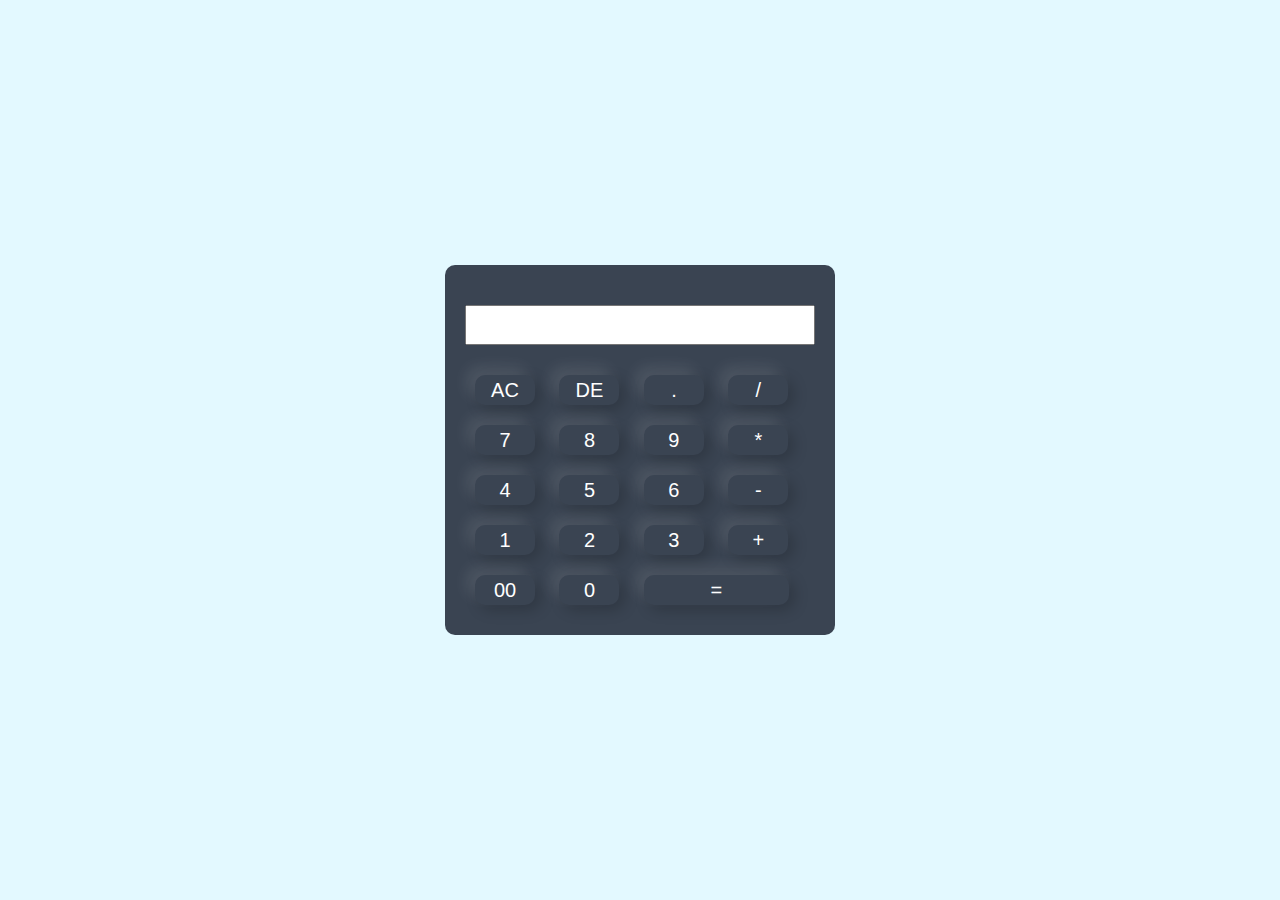
<file: index.html>
<!DOCTYPE html>
<html lang="en">
<head>
    <meta charset="UTF-8">
    <meta http-equiv="X-UA-Compatible" content="IE=edge">
    <meta name="viewport" content="width=device-width, initial-scale=1.0">
    <title>Calculator</title>
    <!-- <link rel="stylesheet" herf="Calculator.css"> -->
    <link rel="stylesheet" type="text/css" href="style.css" />
</head>
<body>
    <div class="container">
        <div class="calculator">
            <form>
                <div class="display">
                  <input type="text" name="display">  
                </div>
                <div class="buttonContainer">
                    <input class="buttton" type="button" value="AC" onclick="display.value = '' ">
                    <!-- <input data-all-clear class="span-two" type="span-two" value="AC" onclick="display .value +='' "> -->

                    <!-- <button data-all-clear class=”span-two”>AC</button> -->
                    
                    <input class="buttton" type="button" value="DE"onclick="display .value = display .value toString().slice(0,-1) " >
                    <!-- <button data-all-clear class=”span-two”>AC</button> -->
                    <input class="buttton" type="button" value="." onclick="display .value +='.' ">
                    <input class="buttton" type="button" value="/" onclick="display .value +='/' ">
                </div>
                <div class="buttonContainer">
                    <input class="buttton" type="button" value="7" onclick="display.value +='7' ">
                    <input class="buttton" type="button" value="8" onclick="display.value +='8' ">
                    <input class="buttton" type="button" value="9" onclick="display .value +='9' ">
                    <input class="buttton" type="button" value="*"onclick="display .value +='*' ">
                </div>
                <div class="buttonContainer">
                    <input class="buttton" type="button" value="4"onclick="display .value +='4' ">
                    <input class="buttton" type="button" value="5"onclick="display .value +='5' ">
                    <input class="buttton" type="button" value="6"onclick="display .value +='6' ">
                    <input class="buttton" type="button" value="-"onclick="display .value +='-' ">
                </div>
                <div class="buttonContainer">
                    <input class="buttton" type="button" value="1"onclick="display .value +='1' ">
                    <input class="buttton" type="button" value="2" onclick="display .value +='2' ">
                    <input class="buttton" type="button" value="3" onclick="display .value +='3' ">
                    <input class="buttton" type="button" value="+" onclick="display .value +='+' ">
                </div>
                <div class="buttonContainer">
                    <input class="buttton" type="button" value="00" onclick="display .value +='00' ">
                    <input class="buttton" type="button" value="0" onclick="display .value +='0' ">
                    <input class="buttton" id="equal" type="button" value="=" onclick="display .value = eval(display .value)">
                    <!-- <input type  value="=" onclick="display .value ='='" onclick="display .value = eval(display.value)" class="equal"> -->
                    
                </div>
            </form>

        </div>
    </div>
    
</body>
</html>
</file>
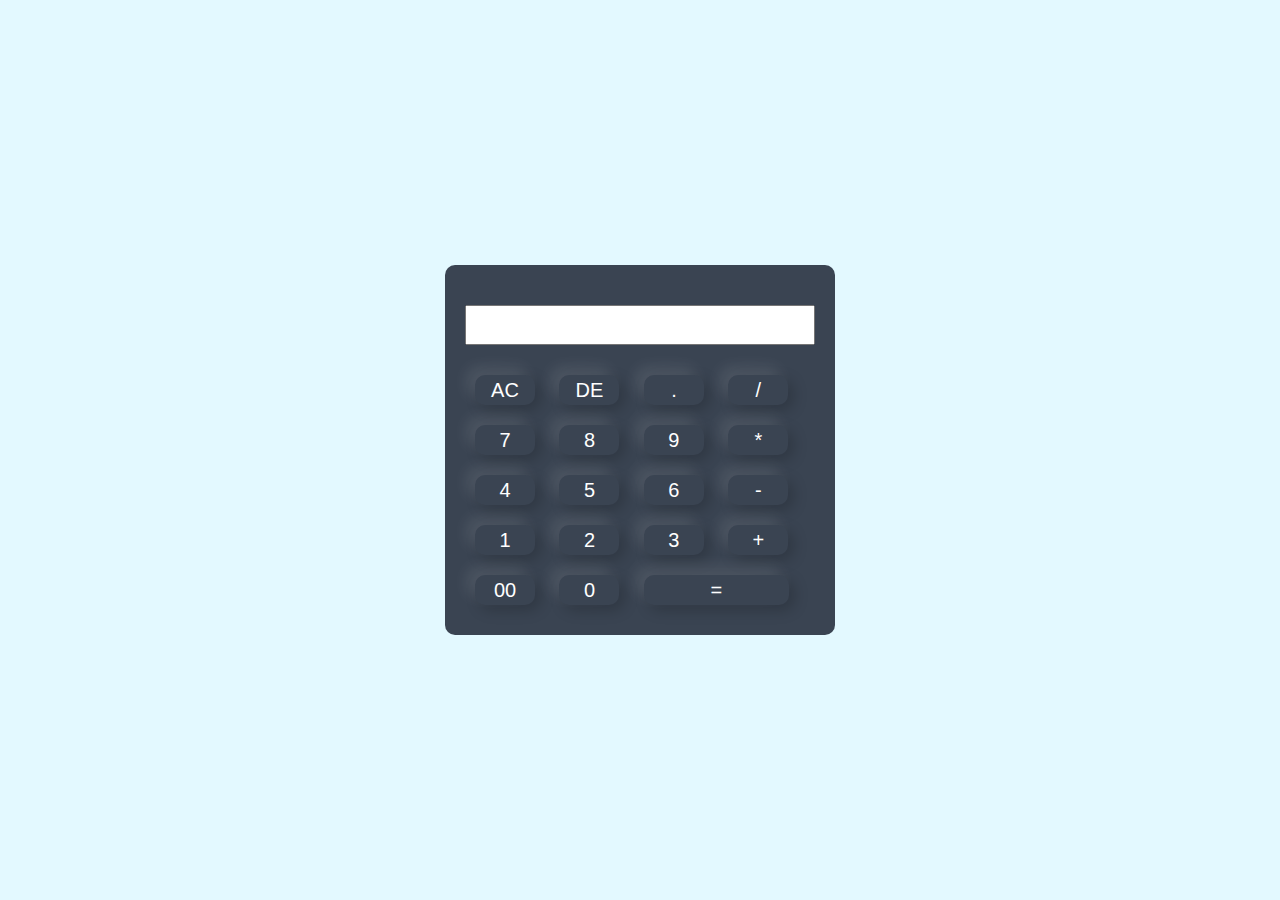
<file: calculator.html>
<!DOCTYPE html>
<html lang="en">
<head>
    <meta charset="UTF-8">
    <meta http-equiv="X-UA-Compatible" content="IE=edge">
    <meta name="viewport" content="width=device-width, initial-scale=1.0">
    <title>Calculator</title>
    <!-- <link rel="stylesheet" herf="Calculator.css"> -->
    <link rel="stylesheet" type="text/css" href="calculator.css" />
</head>
<body>
    <div class="container">
        <div class="calculator">
            <form>
                <div class="display">
                  <input type="text" name="display">  
                </div>
                <div class="buttonContainer">
                    <input class="buttton" type="button" value="AC" onclick="display.value = '' ">
                    <!-- <input data-all-clear class="span-two" type="span-two" value="AC" onclick="display .value +='' "> -->

                    <!-- <button data-all-clear class=”span-two”>AC</button> -->
                    
                    <input class="buttton" type="button" value="DE"onclick="display .value = display .value toString().slice(0,-1) " >
                    <!-- <button data-all-clear class=”span-two”>AC</button> -->
                    <input class="buttton" type="button" value="." onclick="display .value +='.' ">
                    <input class="buttton" type="button" value="/" onclick="display .value +='/' ">
                </div>
                <div class="buttonContainer">
                    <input class="buttton" type="button" value="7" onclick="display.value +='7' ">
                    <input class="buttton" type="button" value="8" onclick="display.value +='8' ">
                    <input class="buttton" type="button" value="9" onclick="display .value +='9' ">
                    <input class="buttton" type="button" value="*"onclick="display .value +='*' ">
                </div>
                <div class="buttonContainer">
                    <input class="buttton" type="button" value="4"onclick="display .value +='4' ">
                    <input class="buttton" type="button" value="5"onclick="display .value +='5' ">
                    <input class="buttton" type="button" value="6"onclick="display .value +='6' ">
                    <input class="buttton" type="button" value="-"onclick="display .value +='-' ">
                </div>
                <div class="buttonContainer">
                    <input class="buttton" type="button" value="1"onclick="display .value +='1' ">
                    <input class="buttton" type="button" value="2" onclick="display .value +='2' ">
                    <input class="buttton" type="button" value="3" onclick="display .value +='3' ">
                    <input class="buttton" type="button" value="+" onclick="display .value +='+' ">
                </div>
                <div class="buttonContainer">
                    <input class="buttton" type="button" value="00" onclick="display .value +='00' ">
                    <input class="buttton" type="button" value="0" onclick="display .value +='0' ">
                    <input class="buttton" id="equal" type="button" value="=" onclick="display .value = eval(display .value)">
                    <!-- <input type  value="=" onclick="display .value ='='" onclick="display .value = eval(display.value)" class="equal"> -->
                    
                </div>
            </form>

        </div>
    </div>
    
</body>
</html>
</file>
<file: style.css>
*{
    margin: 0;
    padding: 0;
    font-family: 'poppins', sans-serif;
    box-sizing: border-box ;
}
.container
{
    width: 100%;
    height: 100vh; 
    background: #e3f9ff;
    display: flex;
    align-items: center;
    justify-content: center;
    

}
.calculator{
    background: #3a4452;
    padding: 20px;
    border-radius:10px;
    

}
.buttonContainer input{
    border: 0;
    outline: 0;
    height: 30px;
    width: 60px;
    border-radius: 10px;
    box-shadow: -8px -8px 15px rgba(255,255,255,0.1),5px 5px 15px rgba(0,0,0,0.2);
    background: transparent;
    font-size: 20px;
    color: #fff;
    cursor: pointer;
    margin: 10px;  
}
 

form .display{
    display: flex;
    justify-content: flex-end;
    margin: 20px 0;
    width: 350px;
    height: 40px;
    

   
    
}
form .display input{
    text-align:right ;
    flex:40;
    font-size: 45;
    box-shadow: none;
    font-size: 20px;
}

#equal{
    width: 145px;
}
</file>
<file: calculator.css>
*{
    margin: 0;
    padding: 0;
    font-family: 'poppins', sans-serif;
    box-sizing: border-box ;
}
.container
{
    width: 100%;
    height: 100vh; 
    background: #e3f9ff;
    display: flex;
    align-items: center;
    justify-content: center;
    

}
.calculator{
    background: #3a4452;
    padding: 20px;
    border-radius:10px;
    

}
.buttonContainer input{
    border: 0;
    outline: 0;
    height: 30px;
    width: 60px;
    border-radius: 10px;
    box-shadow: -8px -8px 15px rgba(255,255,255,0.1),5px 5px 15px rgba(0,0,0,0.2);
    background: transparent;
    font-size: 20px;
    color: #fff;
    cursor: pointer;
    margin: 10px;  
}
 

form .display{
    display: flex;
    justify-content: flex-end;
    margin: 20px 0;
    width: 350px;
    height: 40px;
    

   
    
}
form .display input{
    text-align:right ;
    flex:40;
    font-size: 45;
    box-shadow: none;
    font-size: 20px;
}

#equal{
    width: 145px;
}
</file>
